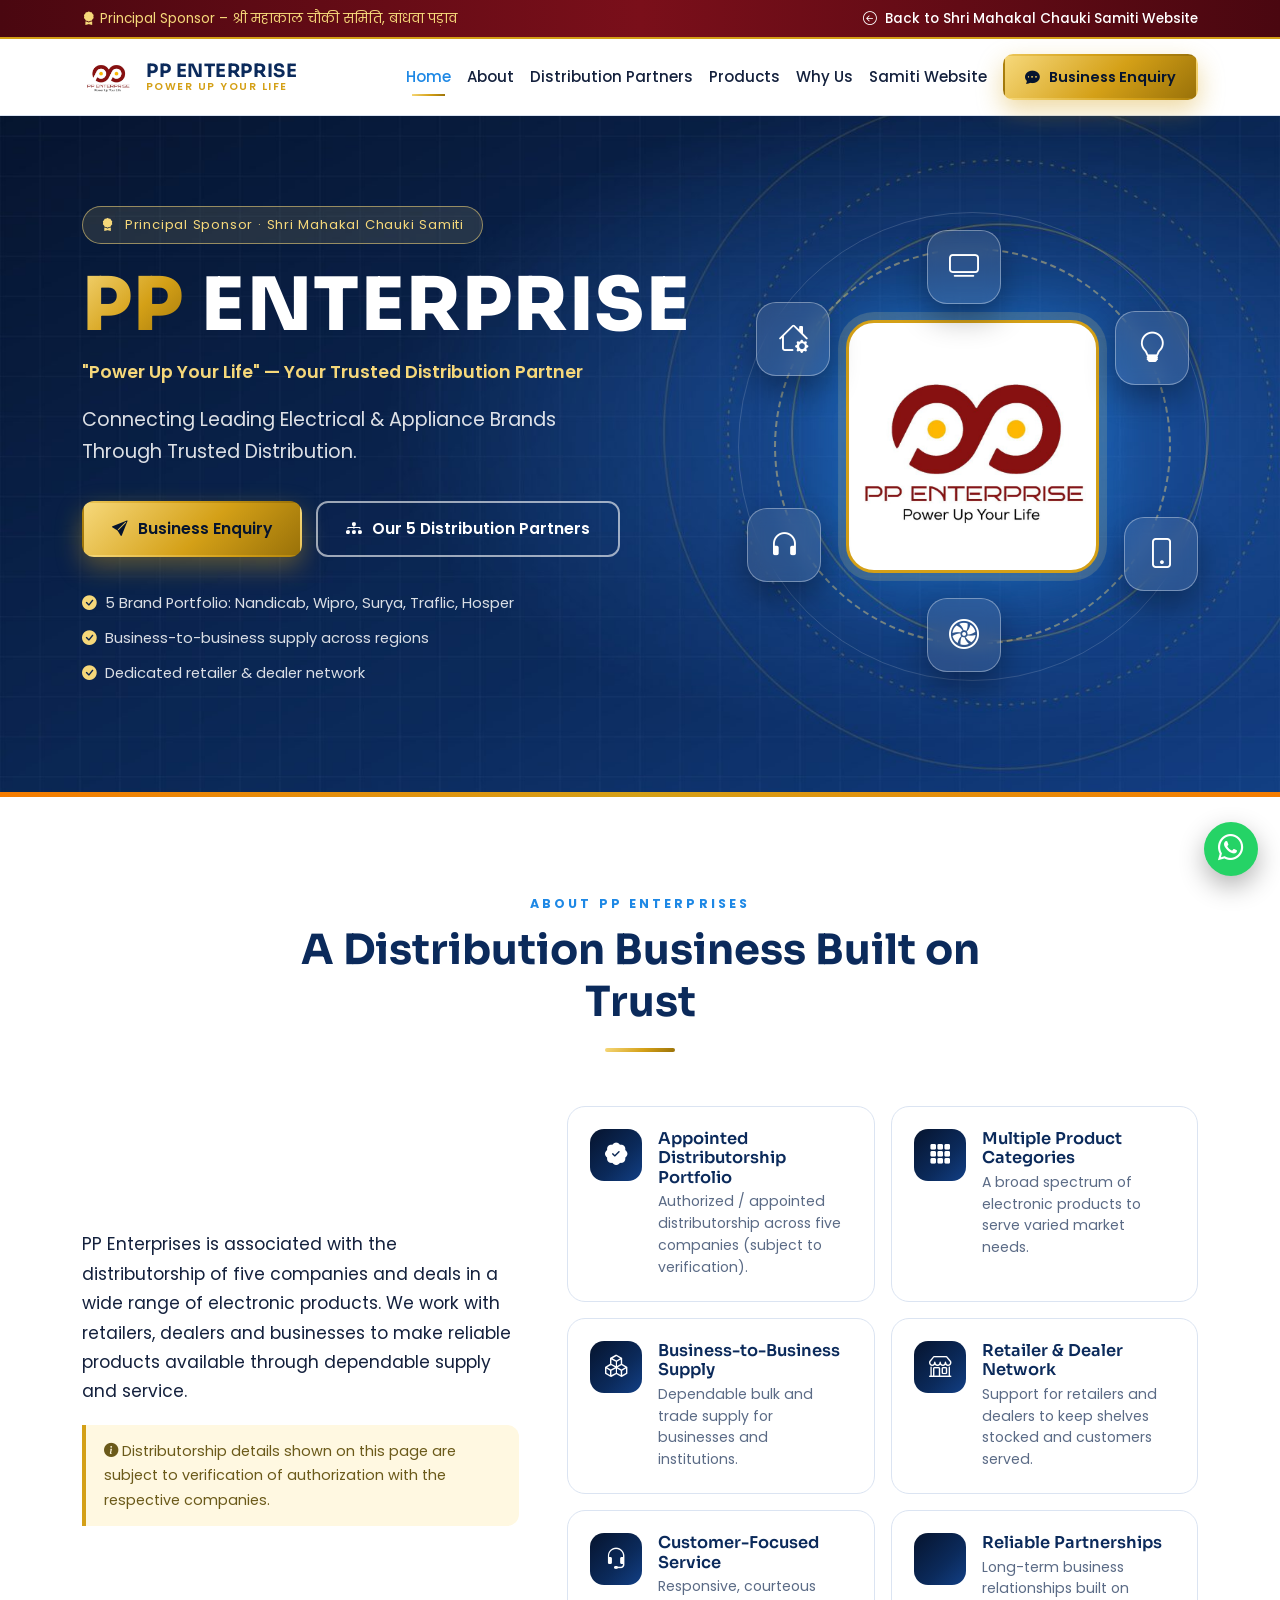
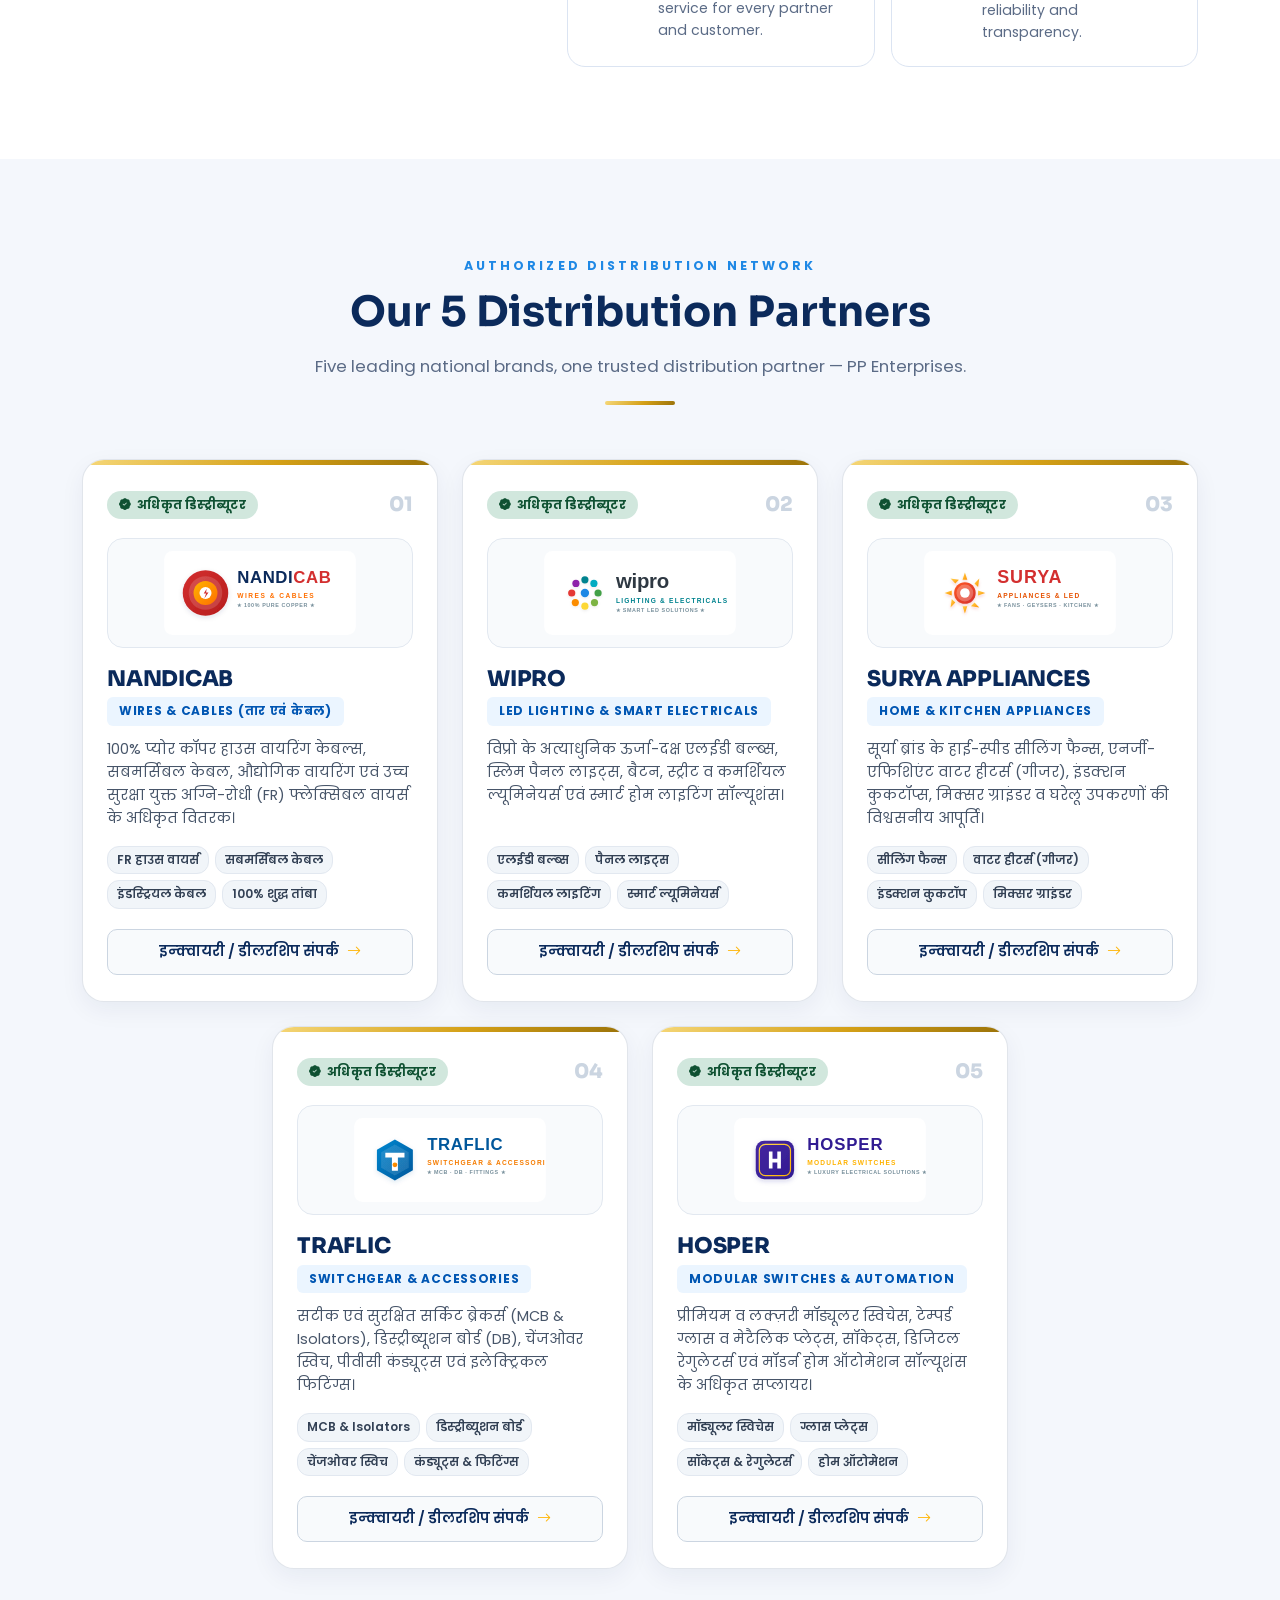
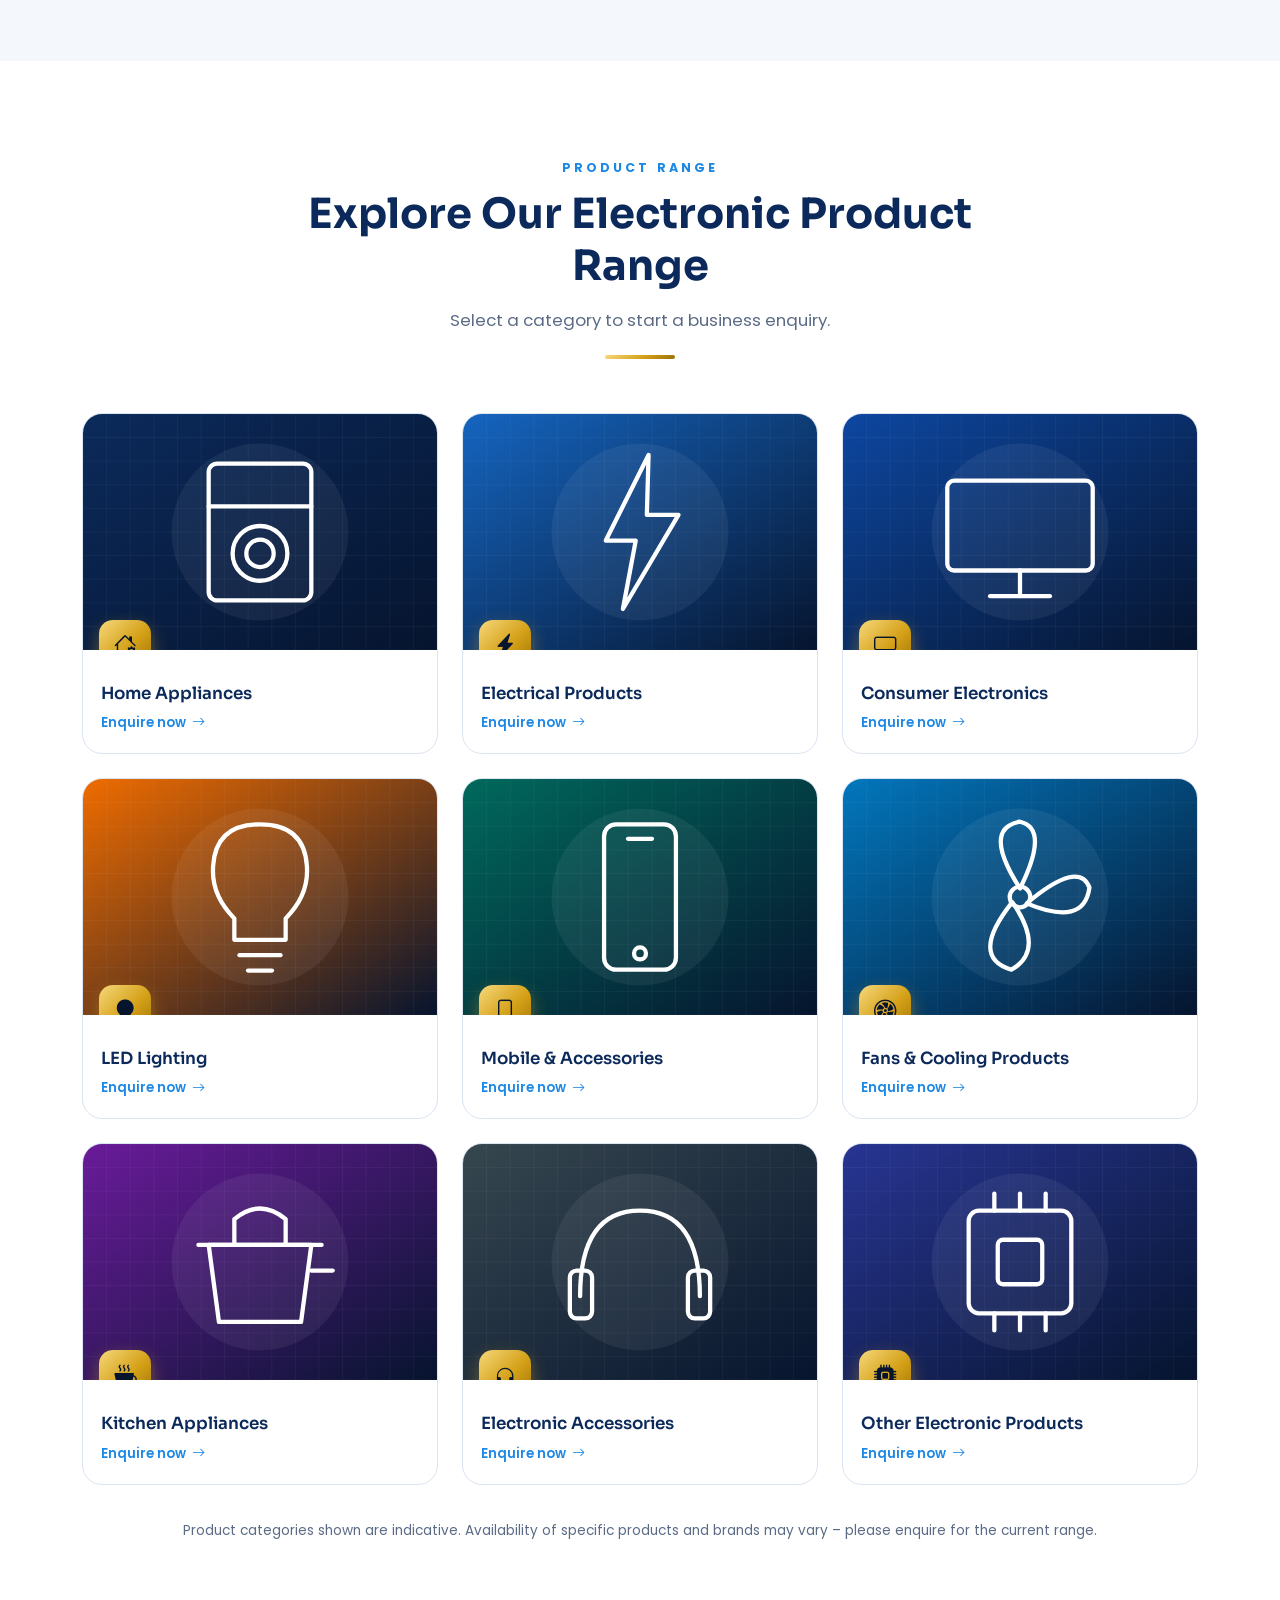
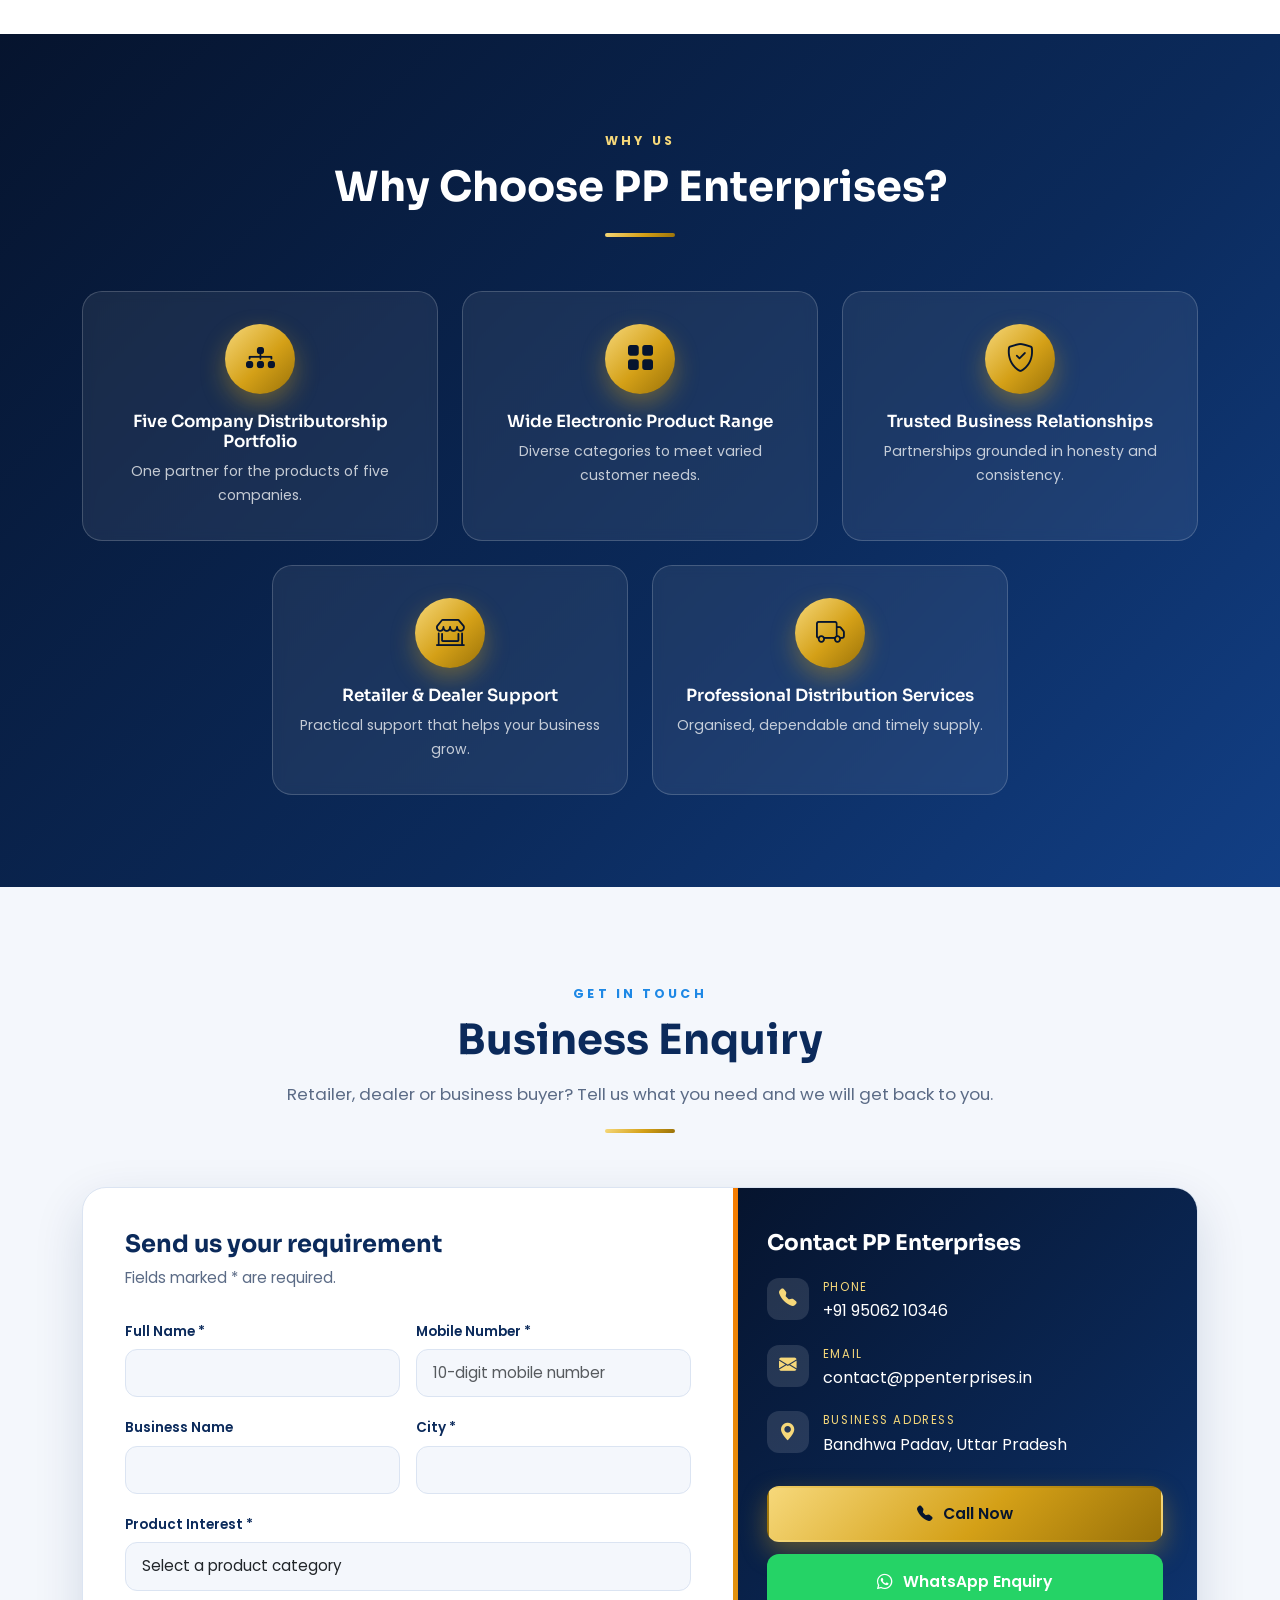
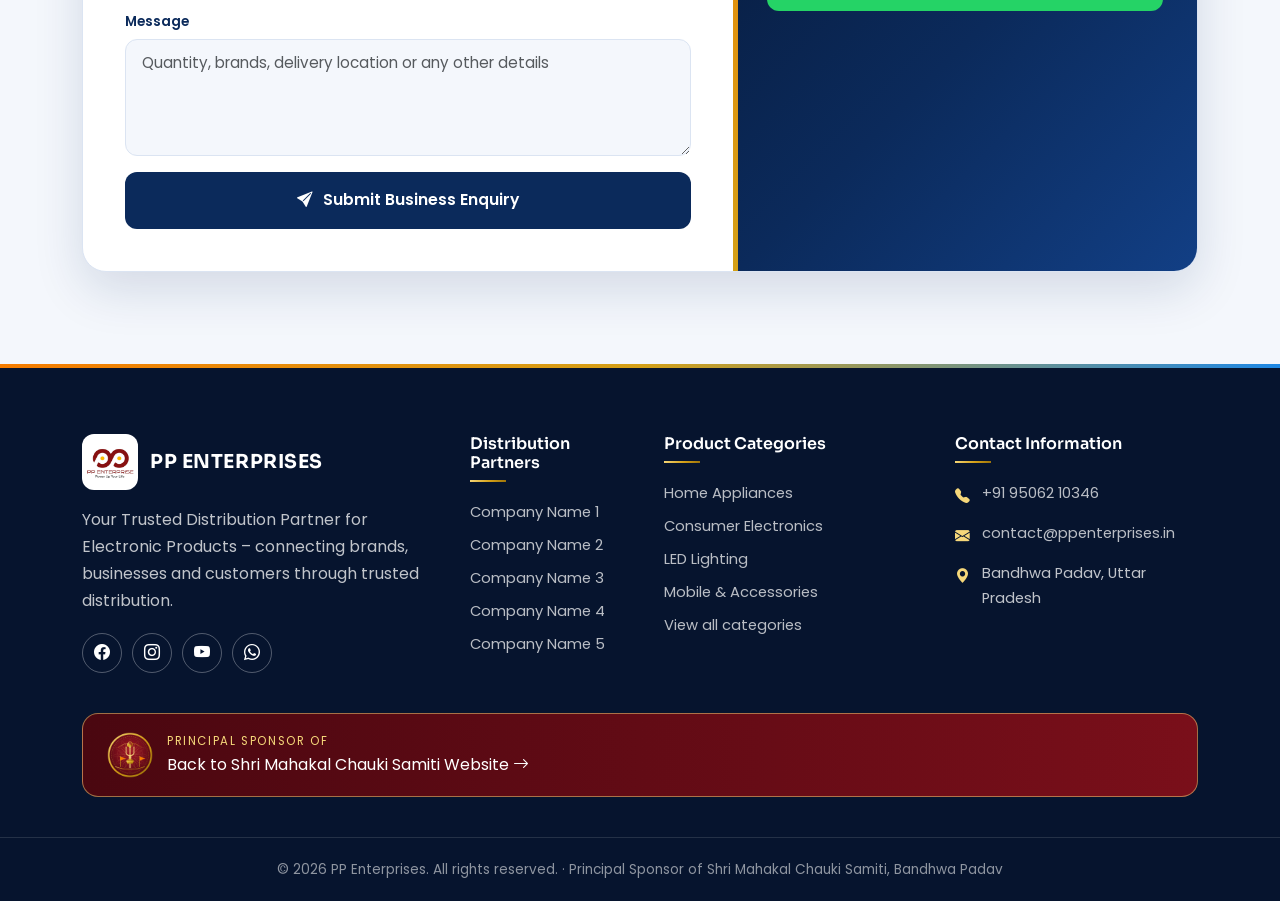
<file: pp-enterprises.html>
<!DOCTYPE html>
<html lang="en">
<head>
  <meta charset="utf-8">
  <meta name="viewport" content="width=device-width, initial-scale=1">
  <title>PP Enterprises | Trusted Distribution Partner for Electronic Products</title>
  <meta name="description" content="PP Enterprises – Connecting Brands, Businesses & Customers Through Trusted Distribution. Distribution of a wide range of electronic products. Principal Sponsor of Shri Mahakal Chauki Samiti, Bandhwa Padav.">
  <meta name="keywords" content="PP Enterprises, electronic products distributor, distribution partner, dealer, retailer supply, Bandhwa Padav">
  <meta name="theme-color" content="#0b2a5b">
  <!-- TODO: replace https://www.example.com with the real domain before publishing -->
  <link rel="canonical" href="https://www.example.com/pp-enterprises.html">

  <!-- Social sharing -->
  <meta property="og:type" content="website">
  <meta property="og:site_name" content="PP Enterprises">
  <meta property="og:title" content="PP Enterprises – Your Trusted Distribution Partner for Electronic Products">
  <meta property="og:description" content="Connecting Brands, Businesses & Customers Through Trusted Distribution.">
  <meta property="og:image" content="https://www.example.com/assets/images/pp-enterprises/logo.png">
  <meta property="og:url" content="https://www.example.com/pp-enterprises.html">
  <meta name="twitter:card" content="summary">
  <meta name="twitter:title" content="PP Enterprises – Trusted Distribution Partner">
  <meta name="twitter:description" content="Connecting Brands, Businesses & Customers Through Trusted Distribution.">
  <meta name="twitter:image" content="https://www.example.com/assets/images/pp-enterprises/logo.png">

  <link rel="icon" type="image/png" href="assets/images/pp-enterprises/logo.png">

  <link rel="preconnect" href="https://fonts.googleapis.com">
  <link rel="preconnect" href="https://fonts.gstatic.com" crossorigin>
  <link href="https://fonts.googleapis.com/css2?family=Poppins:wght@400;500;600;700&family=Sora:wght@600;700;800&display=swap" rel="stylesheet">
  <link href="https://cdn.jsdelivr.net/npm/bootstrap@5.3.3/dist/css/bootstrap.min.css" rel="stylesheet">
  <link href="https://cdn.jsdelivr.net/npm/bootstrap-icons@1.11.3/font/bootstrap-icons.min.css" rel="stylesheet">
  <link href="assets/css/pp-enterprises.css" rel="stylesheet">

  <script type="application/ld+json">
  {
    "@context": "https://schema.org",
    "@type": "Organization",
    "name": "PP Enterprises",
    "slogan": "Connecting Brands, Businesses & Customers Through Trusted Distribution.",
    "logo": "https://www.example.com/assets/images/pp-enterprises/logo.png"
  }
  </script>
</head>

<body class="pp-body">
  <a class="pp-skip-link" href="#ppMain">Skip to main content</a>

  <!-- Samiti back-strip -->
  <div class="pp-topbar">
    <div class="container d-flex flex-wrap justify-content-between align-items-center gap-2">
      <span><i class="bi bi-award-fill"></i> Principal Sponsor – श्री महाकाल चौकी समिति, बांधवा पड़ाव</span>
      <a class="pp-topbar-link" href="index.html"><i class="bi bi-arrow-left-circle"></i> Back to Shri Mahakal Chauki Samiti Website</a>
    </div>
  </div>

  <!-- =====================================================================
       HEADER
       ===================================================================== -->
  <header class="pp-header" id="ppHeader">
    <nav class="navbar navbar-expand-lg pp-nav" aria-label="PP Enterprises navigation">
      <div class="container">
        <a class="pp-brand" href="#ppHome" aria-label="PP Enterprises home">
          <img class="pp-brand-logo" src="assets/images/pp-enterprises/logo.png" alt="PP Enterprise logo" width="52" height="52">
          <span class="pp-brand-text"><span class="pp-brand-name">PP ENTERPRISE</span><span class="pp-brand-tag">Power Up Your Life</span></span>
        </a>
        <button class="pp-nav-toggler d-lg-none" type="button" data-bs-toggle="collapse" data-bs-target="#ppMenu" aria-controls="ppMenu" aria-expanded="false" aria-label="Toggle navigation"><i class="bi bi-list"></i></button>
        <div class="collapse navbar-collapse justify-content-end" id="ppMenu">
          <ul class="navbar-nav align-items-lg-center">
            <li class="nav-item"><a class="nav-link is-active" href="#ppHome">Home</a></li>
            <li class="nav-item"><a class="nav-link" href="#ppAbout">About</a></li>
            <li class="nav-item"><a class="nav-link" href="#ppPartners">Distribution Partners</a></li>
            <li class="nav-item"><a class="nav-link" href="#ppProducts">Products</a></li>
            <li class="nav-item"><a class="nav-link" href="#ppWhy">Why Us</a></li>
            <li class="nav-item"><a class="nav-link" href="index.html">Samiti Website</a></li>
            <li class="nav-item ms-lg-2"><a class="pp-btn pp-btn-gold pp-btn-small pp-nav-cta" href="#ppEnquiry"><i class="bi bi-chat-dots-fill"></i> Business Enquiry</a></li>
          </ul>
        </div>
      </div>
    </nav>
  </header>

  <main id="ppMain">

    <!-- =====================================================================
         HERO
         ===================================================================== -->
    <section class="pp-hero" id="ppHome" aria-labelledby="ppHeroTitle">
      <div class="container pp-hero-inner">
        <div class="row align-items-center gy-5">
          <div class="col-lg-7">
            <span class="pp-sponsor-chip"><i class="bi bi-award-fill"></i> Principal Sponsor · Shri Mahakal Chauki Samiti</span>
            <h1 class="pp-hero-title" id="ppHeroTitle"><span class="pp-hero-title-accent">PP</span> ENTERPRISE</h1>
            <p class="pp-hero-position">"Power Up Your Life" — Your Trusted Distribution Partner</p>
            <p class="pp-hero-text">Connecting Leading Electrical &amp; Appliance Brands Through Trusted Distribution.</p>
            <div class="pp-hero-actions">
              <a class="pp-btn pp-btn-gold" href="#ppEnquiry"><i class="bi bi-send-fill"></i> Business Enquiry</a>
              <a class="pp-btn pp-btn-outline-light" href="#ppPartners"><i class="bi bi-diagram-3-fill"></i> Our 5 Distribution Partners</a>
            </div>
            <ul class="pp-hero-points">
              <li class="pp-hero-point"><i class="bi bi-check-circle-fill pp-hero-point-icon"></i> 5 Brand Portfolio: Nandicab, Wipro, Surya, Traflic, Hosper</li>
              <li class="pp-hero-point"><i class="bi bi-check-circle-fill pp-hero-point-icon"></i> Business-to-business supply across regions</li>
              <li class="pp-hero-point"><i class="bi bi-check-circle-fill pp-hero-point-icon"></i> Dedicated retailer &amp; dealer network</li>
            </ul>
          </div>

          <div class="col-lg-5">
            <div class="pp-showcase" aria-hidden="true">
              <span class="pp-showcase-ring"></span>
              <span class="pp-showcase-ring pp-showcase-ring-2"></span>
              <div class="pp-showcase-core"><img class="pp-showcase-logo" src="assets/images/pp-enterprises/logo.png" alt="" width="400" height="400"></div>
              <span class="pp-orbit-card pp-orbit-1"><i class="bi bi-tv"></i></span>
              <span class="pp-orbit-card pp-orbit-2"><i class="bi bi-lightbulb"></i></span>
              <span class="pp-orbit-card pp-orbit-3"><i class="bi bi-phone"></i></span>
              <span class="pp-orbit-card pp-orbit-4"><i class="bi bi-fan"></i></span>
              <span class="pp-orbit-card pp-orbit-5"><i class="bi bi-headphones"></i></span>
              <span class="pp-orbit-card pp-orbit-6"><i class="bi bi-house-gear"></i></span>
            </div>
          </div>
        </div>
      </div>
    </section>

    <!-- =====================================================================
         BUSINESS INTRODUCTION
         ===================================================================== -->
    <section class="pp-section" id="ppAbout" aria-labelledby="ppAboutTitle">
      <div class="container">
        <div class="pp-head pp-reveal">
          <span class="pp-eyebrow">About PP Enterprises</span>
          <h2 class="pp-title" id="ppAboutTitle">A Distribution Business Built on Trust</h2>
          <div class="pp-bar"></div>
        </div>

        <div class="row g-5 align-items-center">
          <div class="col-lg-5 pp-reveal">
            <!-- EDIT: replace with PP Enterprises' official business introduction -->
            <p class="pp-about-text">PP Enterprises is associated with the distributorship of five companies and deals in a wide range of electronic products. We work with retailers, dealers and businesses to make reliable products available through dependable supply and service.</p>
            <p class="pp-note"><i class="bi bi-info-circle-fill"></i> Distributorship details shown on this page are subject to verification of authorization with the respective companies.</p>
          </div>
          <div class="col-lg-7">
            <div class="row g-3">
              <div class="col-sm-6 pp-reveal"><div class="pp-feature"><span class="pp-feature-icon"><i class="bi bi-patch-check-fill"></i></span><div><h3 class="pp-feature-title">Appointed Distributorship Portfolio</h3><p class="pp-feature-text">Authorized / appointed distributorship across five companies (subject to verification).</p></div></div></div>
              <div class="col-sm-6 pp-reveal pp-delay-1"><div class="pp-feature"><span class="pp-feature-icon"><i class="bi bi-grid-3x3-gap-fill"></i></span><div><h3 class="pp-feature-title">Multiple Product Categories</h3><p class="pp-feature-text">A broad spectrum of electronic products to serve varied market needs.</p></div></div></div>
              <div class="col-sm-6 pp-reveal pp-delay-2"><div class="pp-feature"><span class="pp-feature-icon"><i class="bi bi-boxes"></i></span><div><h3 class="pp-feature-title">Business-to-Business Supply</h3><p class="pp-feature-text">Dependable bulk and trade supply for businesses and institutions.</p></div></div></div>
              <div class="col-sm-6 pp-reveal pp-delay-3"><div class="pp-feature"><span class="pp-feature-icon"><i class="bi bi-shop"></i></span><div><h3 class="pp-feature-title">Retailer &amp; Dealer Network</h3><p class="pp-feature-text">Support for retailers and dealers to keep shelves stocked and customers served.</p></div></div></div>
              <div class="col-sm-6 pp-reveal"><div class="pp-feature"><span class="pp-feature-icon"><i class="bi bi-headset"></i></span><div><h3 class="pp-feature-title">Customer-Focused Service</h3><p class="pp-feature-text">Responsive, courteous service for every partner and customer.</p></div></div></div>
              <div class="col-sm-6 pp-reveal pp-delay-1"><div class="pp-feature"><span class="pp-feature-icon"><i class="bi bi-handshake"></i></span><div><h3 class="pp-feature-title">Reliable Partnerships</h3><p class="pp-feature-text">Long-term business relationships built on reliability and transparency.</p></div></div></div>
            </div>
          </div>
        </div>
      </div>
    </section>

    <!-- =====================================================================
         DISTRIBUTION PARTNERS (5 editable cards)
         ===================================================================== -->
    <section class="pp-section pp-section-alt" id="ppPartners" aria-labelledby="ppPartnersTitle">
      <div class="container">
        <div class="pp-head pp-reveal">
          <span class="pp-eyebrow">Authorized Distribution Network</span>
          <h2 class="pp-title" id="ppPartnersTitle">Our 5 Distribution Partners</h2>
          <p class="pp-lead">Five leading national brands, one trusted distribution partner — PP Enterprises.</p>
          <div class="pp-bar"></div>
        </div>

        <div class="row g-4 justify-content-center">
          <!-- Partner 1: Nandicab -->
          <div class="col-md-6 col-lg-4 pp-reveal">
            <article class="pp-partner-card">
              <div class="pp-partner-top-meta">
                <span class="partner-auth-pill"><i class="bi bi-patch-check-fill"></i> अधिकृत डिस्ट्रीब्यूटर</span>
                <span class="pp-partner-number">01</span>
              </div>
              <div class="pp-partner-logo-wrap">
                <img class="pp-partner-logo" src="assets/images/companies/company-1.svg" alt="Nandicab Wires and Cables logo" loading="lazy" width="320" height="140">
              </div>
              <h3 class="pp-partner-name">NANDICAB</h3>
              <span class="pp-partner-cat">Wires &amp; Cables (तार एवं केबल)</span>
              <p class="pp-partner-text">
                100% प्योर कॉपर हाउस वायरिंग केबल्स, सबमर्सिबल केबल, औद्योगिक वायरिंग एवं उच्च सुरक्षा युक्त अग्नि-रोधी (FR) फ्लेक्सिबल वायर्स के अधिकृत वितरक।
              </p>
              <div class="pp-partner-tags">
                <span class="pp-prod-tag">FR हाउस वायर्स</span>
                <span class="pp-prod-tag">सबमर्सिबल केबल</span>
                <span class="pp-prod-tag">इंडस्ट्रियल केबल</span>
                <span class="pp-prod-tag">100% शुद्ध तांबा</span>
              </div>
              <a class="partner-enquire-btn" href="#ppEnquiry" data-brand="Nandicab">
                <span>इन्क्वायरी / डीलरशिप संपर्क</span>
                <i class="bi bi-arrow-right"></i>
              </a>
            </article>
          </div>

          <!-- Partner 2: Wipro -->
          <div class="col-md-6 col-lg-4 pp-reveal pp-delay-1">
            <article class="pp-partner-card">
              <div class="pp-partner-top-meta">
                <span class="partner-auth-pill"><i class="bi bi-patch-check-fill"></i> अधिकृत डिस्ट्रीब्यूटर</span>
                <span class="pp-partner-number">02</span>
              </div>
              <div class="pp-partner-logo-wrap">
                <img class="pp-partner-logo" src="assets/images/companies/company-2.svg" alt="Wipro Lighting logo" loading="lazy" width="320" height="140">
              </div>
              <h3 class="pp-partner-name">WIPRO</h3>
              <span class="pp-partner-cat">LED Lighting &amp; Smart Electricals</span>
              <p class="pp-partner-text">
                विप्रो के अत्याधुनिक ऊर्जा-दक्ष एलईडी बल्ब्स, स्लिम पैनल लाइट्स, बैटन, स्ट्रीट व कमर्शियल ल्यूमिनेयर्स एवं स्मार्ट होम लाइटिंग सॉल्यूशंस।
              </p>
              <div class="pp-partner-tags">
                <span class="pp-prod-tag">एलईडी बल्ब्स</span>
                <span class="pp-prod-tag">पैनल लाइट्स</span>
                <span class="pp-prod-tag">कमर्शियल लाइटिंग</span>
                <span class="pp-prod-tag">स्मार्ट ल्यूमिनेयर्स</span>
              </div>
              <a class="partner-enquire-btn" href="#ppEnquiry" data-brand="Wipro">
                <span>इन्क्वायरी / डीलरशिप संपर्क</span>
                <i class="bi bi-arrow-right"></i>
              </a>
            </article>
          </div>

          <!-- Partner 3: Surya Appliances -->
          <div class="col-md-6 col-lg-4 pp-reveal pp-delay-2">
            <article class="pp-partner-card">
              <div class="pp-partner-top-meta">
                <span class="partner-auth-pill"><i class="bi bi-patch-check-fill"></i> अधिकृत डिस्ट्रीब्यूटर</span>
                <span class="pp-partner-number">03</span>
              </div>
              <div class="pp-partner-logo-wrap">
                <img class="pp-partner-logo" src="assets/images/companies/company-3.svg" alt="Surya Appliances logo" loading="lazy" width="320" height="140">
              </div>
              <h3 class="pp-partner-name">SURYA APPLIANCES</h3>
              <span class="pp-partner-cat">Home &amp; Kitchen Appliances</span>
              <p class="pp-partner-text">
                सूर्या ब्रांड के हाई-स्पीड सीलिंग फैन्स, एनर्जी-एफिशिएंट वाटर हीटर्स (गीजर), इंडक्शन कुकटॉप्स, मिक्सर ग्राइंडर व घरेलू उपकरणों की विश्वसनीय आपूर्ति।
              </p>
              <div class="pp-partner-tags">
                <span class="pp-prod-tag">सीलिंग फैन्स</span>
                <span class="pp-prod-tag">वाटर हीटर्स (गीजर)</span>
                <span class="pp-prod-tag">इंडक्शन कुकटॉप</span>
                <span class="pp-prod-tag">मिक्सर ग्राइंडर</span>
              </div>
              <a class="partner-enquire-btn" href="#ppEnquiry" data-brand="Surya Appliances">
                <span>इन्क्वायरी / डीलरशिप संपर्क</span>
                <i class="bi bi-arrow-right"></i>
              </a>
            </article>
          </div>

          <!-- Partner 4: Traflic -->
          <div class="col-md-6 col-lg-4 pp-reveal pp-delay-1">
            <article class="pp-partner-card">
              <div class="pp-partner-top-meta">
                <span class="partner-auth-pill"><i class="bi bi-patch-check-fill"></i> अधिकृत डिस्ट्रीब्यूटर</span>
                <span class="pp-partner-number">04</span>
              </div>
              <div class="pp-partner-logo-wrap">
                <img class="pp-partner-logo" src="assets/images/companies/company-4.svg" alt="Traflic Switchgears logo" loading="lazy" width="320" height="140">
              </div>
              <h3 class="pp-partner-name">TRAFLIC</h3>
              <span class="pp-partner-cat">Switchgear &amp; Accessories</span>
              <p class="pp-partner-text">
                सटीक एवं सुरक्षित सर्किट ब्रेकर्स (MCB &amp; Isolators), डिस्ट्रीब्यूशन बोर्ड (DB), चेंजओवर स्विच, पीवीसी कंड्यूट्स एवं इलेक्ट्रिकल फिटिंग्स।
              </p>
              <div class="pp-partner-tags">
                <span class="pp-prod-tag">MCB &amp; Isolators</span>
                <span class="pp-prod-tag">डिस्ट्रीब्यूशन बोर्ड</span>
                <span class="pp-prod-tag">चेंजओवर स्विच</span>
                <span class="pp-prod-tag">कंड्यूट्स &amp; फिटिंग्स</span>
              </div>
              <a class="partner-enquire-btn" href="#ppEnquiry" data-brand="Traflic">
                <span>इन्क्वायरी / डीलरशिप संपर्क</span>
                <i class="bi bi-arrow-right"></i>
              </a>
            </article>
          </div>

          <!-- Partner 5: Hosper -->
          <div class="col-md-6 col-lg-4 pp-reveal pp-delay-2">
            <article class="pp-partner-card">
              <div class="pp-partner-top-meta">
                <span class="partner-auth-pill"><i class="bi bi-patch-check-fill"></i> अधिकृत डिस्ट्रीब्यूटर</span>
                <span class="pp-partner-number">05</span>
              </div>
              <div class="pp-partner-logo-wrap">
                <img class="pp-partner-logo" src="assets/images/companies/company-5.svg" alt="Hosper Modular Switches logo" loading="lazy" width="320" height="140">
              </div>
              <h3 class="pp-partner-name">HOSPER</h3>
              <span class="pp-partner-cat">Modular Switches &amp; Automation</span>
              <p class="pp-partner-text">
                प्रीमियम व लक्ज़री मॉड्यूलर स्विचेस, टेम्पर्ड ग्लास व मेटैलिक प्लेट्स, सॉकेट्स, डिजिटल रेगुलेटर्स एवं मॉडर्न होम ऑटोमेशन सॉल्यूशंस के अधिकृत सप्लायर।
              </p>
              <div class="pp-partner-tags">
                <span class="pp-prod-tag">मॉड्यूलर स्विचेस</span>
                <span class="pp-prod-tag">ग्लास प्लेट्स</span>
                <span class="pp-prod-tag">सॉकेट्स &amp; रेगुलेटर्स</span>
                <span class="pp-prod-tag">होम ऑटोमेशन</span>
              </div>
              <a class="partner-enquire-btn" href="#ppEnquiry" data-brand="Hosper">
                <span>इन्क्वायरी / डीलरशिप संपर्क</span>
                <i class="bi bi-arrow-right"></i>
              </a>
            </article>
          </div>
        </div>
      </div>
    </section>

    <!-- =====================================================================
         PRODUCT CATEGORIES (configurable)
         ===================================================================== -->
    <section class="pp-section" id="ppProducts" aria-labelledby="ppProductsTitle">
      <div class="container">
        <div class="pp-head pp-reveal">
          <span class="pp-eyebrow">Product Range</span>
          <h2 class="pp-title" id="ppProductsTitle">Explore Our Electronic Product Range</h2>
          <p class="pp-lead">Select a category to start a business enquiry.</p>
          <div class="pp-bar"></div>
        </div>

        <!-- EDIT: keep only the categories PP Enterprises actually deals in. Remove a card (or add class "is-hidden-cat")
             to hide it. The enquiry form's "Product Interest" list is generated from these cards automatically. -->
        <div class="row g-4" id="ppCategoryGrid">
          <div class="col-sm-6 col-lg-4 pp-reveal"><button class="pp-cat-card" type="button" data-category="Home Appliances"><div class="pp-cat-media"><img class="pp-cat-img" src="assets/images/products/home-appliances.svg" alt="Home appliances" loading="lazy" width="600" height="400"><span class="pp-cat-badge"><i class="bi bi-house-gear"></i></span></div><div class="pp-cat-body"><h3 class="pp-cat-title">Home Appliances</h3><span class="pp-cat-link">Enquire now <i class="bi bi-arrow-right"></i></span></div></button></div>
          <div class="col-sm-6 col-lg-4 pp-reveal pp-delay-1"><button class="pp-cat-card" type="button" data-category="Electrical Products"><div class="pp-cat-media"><img class="pp-cat-img" src="assets/images/products/electrical.svg" alt="Electrical products" loading="lazy" width="600" height="400"><span class="pp-cat-badge"><i class="bi bi-lightning-charge-fill"></i></span></div><div class="pp-cat-body"><h3 class="pp-cat-title">Electrical Products</h3><span class="pp-cat-link">Enquire now <i class="bi bi-arrow-right"></i></span></div></button></div>
          <div class="col-sm-6 col-lg-4 pp-reveal pp-delay-2"><button class="pp-cat-card" type="button" data-category="Consumer Electronics"><div class="pp-cat-media"><img class="pp-cat-img" src="assets/images/products/consumer-electronics.svg" alt="Consumer electronics" loading="lazy" width="600" height="400"><span class="pp-cat-badge"><i class="bi bi-tv"></i></span></div><div class="pp-cat-body"><h3 class="pp-cat-title">Consumer Electronics</h3><span class="pp-cat-link">Enquire now <i class="bi bi-arrow-right"></i></span></div></button></div>
          <div class="col-sm-6 col-lg-4 pp-reveal"><button class="pp-cat-card" type="button" data-category="LED Lighting"><div class="pp-cat-media"><img class="pp-cat-img" src="assets/images/products/led-lighting.svg" alt="LED lighting" loading="lazy" width="600" height="400"><span class="pp-cat-badge"><i class="bi bi-lightbulb-fill"></i></span></div><div class="pp-cat-body"><h3 class="pp-cat-title">LED Lighting</h3><span class="pp-cat-link">Enquire now <i class="bi bi-arrow-right"></i></span></div></button></div>
          <div class="col-sm-6 col-lg-4 pp-reveal pp-delay-1"><button class="pp-cat-card" type="button" data-category="Mobile &amp; Accessories"><div class="pp-cat-media"><img class="pp-cat-img" src="assets/images/products/mobile-accessories.svg" alt="Mobile and accessories" loading="lazy" width="600" height="400"><span class="pp-cat-badge"><i class="bi bi-phone"></i></span></div><div class="pp-cat-body"><h3 class="pp-cat-title">Mobile &amp; Accessories</h3><span class="pp-cat-link">Enquire now <i class="bi bi-arrow-right"></i></span></div></button></div>
          <div class="col-sm-6 col-lg-4 pp-reveal pp-delay-2"><button class="pp-cat-card" type="button" data-category="Fans &amp; Cooling Products"><div class="pp-cat-media"><img class="pp-cat-img" src="assets/images/products/fans-cooling.svg" alt="Fans and cooling products" loading="lazy" width="600" height="400"><span class="pp-cat-badge"><i class="bi bi-fan"></i></span></div><div class="pp-cat-body"><h3 class="pp-cat-title">Fans &amp; Cooling Products</h3><span class="pp-cat-link">Enquire now <i class="bi bi-arrow-right"></i></span></div></button></div>
          <div class="col-sm-6 col-lg-4 pp-reveal"><button class="pp-cat-card" type="button" data-category="Kitchen Appliances"><div class="pp-cat-media"><img class="pp-cat-img" src="assets/images/products/kitchen-appliances.svg" alt="Kitchen appliances" loading="lazy" width="600" height="400"><span class="pp-cat-badge"><i class="bi bi-cup-hot-fill"></i></span></div><div class="pp-cat-body"><h3 class="pp-cat-title">Kitchen Appliances</h3><span class="pp-cat-link">Enquire now <i class="bi bi-arrow-right"></i></span></div></button></div>
          <div class="col-sm-6 col-lg-4 pp-reveal pp-delay-1"><button class="pp-cat-card" type="button" data-category="Electronic Accessories"><div class="pp-cat-media"><img class="pp-cat-img" src="assets/images/products/accessories.svg" alt="Electronic accessories" loading="lazy" width="600" height="400"><span class="pp-cat-badge"><i class="bi bi-headphones"></i></span></div><div class="pp-cat-body"><h3 class="pp-cat-title">Electronic Accessories</h3><span class="pp-cat-link">Enquire now <i class="bi bi-arrow-right"></i></span></div></button></div>
          <div class="col-sm-6 col-lg-4 pp-reveal pp-delay-2"><button class="pp-cat-card" type="button" data-category="Other Electronic Products"><div class="pp-cat-media"><img class="pp-cat-img" src="assets/images/products/other-electronics.svg" alt="Other electronic products" loading="lazy" width="600" height="400"><span class="pp-cat-badge"><i class="bi bi-cpu-fill"></i></span></div><div class="pp-cat-body"><h3 class="pp-cat-title">Other Electronic Products</h3><span class="pp-cat-link">Enquire now <i class="bi bi-arrow-right"></i></span></div></button></div>
        </div>
        <p class="pp-disclaimer">Product categories shown are indicative. Availability of specific products and brands may vary – please enquire for the current range.</p>
      </div>
    </section>

    <!-- =====================================================================
         WHY CHOOSE
         ===================================================================== -->
    <section class="pp-section pp-section-dark" id="ppWhy" aria-labelledby="ppWhyTitle">
      <div class="container">
        <div class="pp-head pp-reveal">
          <span class="pp-eyebrow">Why Us</span>
          <h2 class="pp-title" id="ppWhyTitle">Why Choose PP Enterprises?</h2>
          <div class="pp-bar"></div>
        </div>
        <div class="row g-4 justify-content-center">
          <div class="col-sm-6 col-lg-4 pp-col-fifth pp-reveal"><div class="pp-why-card"><div class="pp-why-icon"><i class="bi bi-diagram-3-fill"></i></div><h3 class="pp-why-title">Five Company Distributorship Portfolio</h3><p class="pp-why-text">One partner for the products of five companies.</p></div></div>
          <div class="col-sm-6 col-lg-4 pp-col-fifth pp-reveal pp-delay-1"><div class="pp-why-card"><div class="pp-why-icon"><i class="bi bi-grid-fill"></i></div><h3 class="pp-why-title">Wide Electronic Product Range</h3><p class="pp-why-text">Diverse categories to meet varied customer needs.</p></div></div>
          <div class="col-sm-6 col-lg-4 pp-col-fifth pp-reveal pp-delay-2"><div class="pp-why-card"><div class="pp-why-icon"><i class="bi bi-shield-check"></i></div><h3 class="pp-why-title">Trusted Business Relationships</h3><p class="pp-why-text">Partnerships grounded in honesty and consistency.</p></div></div>
          <div class="col-sm-6 col-lg-4 pp-col-fifth pp-reveal pp-delay-3"><div class="pp-why-card"><div class="pp-why-icon"><i class="bi bi-shop-window"></i></div><h3 class="pp-why-title">Retailer &amp; Dealer Support</h3><p class="pp-why-text">Practical support that helps your business grow.</p></div></div>
          <div class="col-sm-6 col-lg-4 pp-col-fifth pp-reveal pp-delay-4"><div class="pp-why-card"><div class="pp-why-icon"><i class="bi bi-truck"></i></div><h3 class="pp-why-title">Professional Distribution Services</h3><p class="pp-why-text">Organised, dependable and timely supply.</p></div></div>
        </div>
      </div>
    </section>

    <!-- =====================================================================
         BUSINESS ENQUIRY
         ===================================================================== -->
    <section class="pp-section pp-section-alt" id="ppEnquiry" aria-labelledby="ppEnquiryTitle">
      <div class="container">
        <div class="pp-head pp-reveal">
          <span class="pp-eyebrow">Get in Touch</span>
          <h2 class="pp-title" id="ppEnquiryTitle">Business Enquiry</h2>
          <p class="pp-lead">Retailer, dealer or business buyer? Tell us what you need and we will get back to you.</p>
          <div class="pp-bar"></div>
        </div>

        <div class="pp-enquiry-wrap pp-reveal">
          <div class="row g-0">
            <div class="col-lg-7 pp-enquiry-form-col">
              <h3 class="pp-form-title">Send us your requirement</h3>
              <p class="pp-form-sub">Fields marked * are required.</p>
              <form id="ppEnquiryForm" novalidate>
                <div class="row g-3">
                  <div class="col-md-6">
                    <label class="pp-label" for="eName">Full Name *</label>
                    <input class="form-control pp-input" id="eName" name="fullName" type="text" required autocomplete="name">
                    <div class="invalid-feedback">Please enter your name.</div>
                  </div>
                  <div class="col-md-6">
                    <label class="pp-label" for="ePhone">Mobile Number *</label>
                    <input class="form-control pp-input" id="ePhone" name="mobile" type="tel" inputmode="numeric" required autocomplete="tel" placeholder="10-digit mobile number">
                    <div class="invalid-feedback">Please enter a valid 10-digit mobile number.</div>
                  </div>
                  <div class="col-md-6">
                    <label class="pp-label" for="eBusiness">Business Name</label>
                    <input class="form-control pp-input" id="eBusiness" name="business" type="text" autocomplete="organization">
                  </div>
                  <div class="col-md-6">
                    <label class="pp-label" for="eCity">City *</label>
                    <input class="form-control pp-input" id="eCity" name="city" type="text" required autocomplete="address-level2">
                    <div class="invalid-feedback">Please enter your city.</div>
                  </div>
                  <div class="col-12">
                    <label class="pp-label" for="eProduct">Product Interest *</label>
                    <select class="form-select pp-input" id="eProduct" name="product" required>
                      <option value="">Select a product category</option>
                    </select>
                    <div class="invalid-feedback">Please choose a product category.</div>
                  </div>
                  <div class="col-12">
                    <label class="pp-label" for="eMessage">Message</label>
                    <textarea class="form-control pp-input" id="eMessage" name="message" rows="4" placeholder="Quantity, brands, delivery location or any other details"></textarea>
                  </div>
                  <div class="col-12">
                    <button class="pp-btn pp-btn-navy pp-btn-block" type="submit" id="ppSubmitBtn"><i class="bi bi-send-fill"></i> Submit Business Enquiry</button>
                  </div>
                </div>
                <div class="pp-form-alert" id="ppFormAlert" role="status" aria-live="polite"></div>
              </form>
            </div>

            <div class="col-lg-5">
              <aside class="pp-enquiry-side">
                <h3 class="pp-side-title">Contact PP Enterprises</h3>
                <!-- EDIT: contact details are set in assets/js/pp-enterprises.js (PP_CONFIG) -->
                <div class="pp-side-item"><span class="pp-side-icon"><i class="bi bi-telephone-fill"></i></span><div><span class="pp-side-label">Phone</span><a class="pp-side-value" href="tel:+919506210346" data-pp-href="phone"><span data-pp="phoneDisplay">+91 95062 10346</span></a></div></div>
                <div class="pp-side-item"><span class="pp-side-icon"><i class="bi bi-envelope-fill"></i></span><div><span class="pp-side-label">Email</span><a class="pp-side-value" href="mailto:contact@ppenterprises.in" data-pp-href="email"><span data-pp="email">contact@ppenterprises.in</span></a></div></div>
                <div class="pp-side-item"><span class="pp-side-icon"><i class="bi bi-geo-alt-fill"></i></span><div><span class="pp-side-label">Business Address</span><span class="pp-side-value" data-pp="address">Bandhwa Padav, Uttar Pradesh</span></div></div>
                <div class="pp-side-actions">
                  <a class="pp-btn pp-btn-gold" href="tel:+919506210346" data-pp-href="phone"><i class="bi bi-telephone-fill"></i> Call Now</a>
                  <a class="pp-btn pp-btn-whatsapp" href="https://wa.me/919506210346" data-pp-href="whatsapp" target="_blank" rel="noopener"><i class="bi bi-whatsapp"></i> WhatsApp Enquiry</a>
                </div>
              </aside>
            </div>
          </div>
        </div>
      </div>
    </section>
  </main>

  <!-- =====================================================================
       FOOTER
       ===================================================================== -->
  <footer class="pp-footer">
    <div class="container">
      <div class="row g-5">
        <div class="col-lg-4">
          <a class="pp-footer-brand" href="#ppHome"><img class="pp-footer-logo" src="assets/images/pp-enterprises/logo.png" alt="PP Enterprises logo" loading="lazy" width="56" height="56"><span class="pp-footer-brand-name">PP ENTERPRISES</span></a>
          <p>Your Trusted Distribution Partner for Electronic Products – connecting brands, businesses and customers through trusted distribution.</p>
          <div class="pp-social">
            <a class="pp-social-btn" href="#" data-pp-href="facebook" aria-label="Facebook" target="_blank" rel="noopener"><i class="bi bi-facebook"></i></a>
            <a class="pp-social-btn" href="#" data-pp-href="instagram" aria-label="Instagram" target="_blank" rel="noopener"><i class="bi bi-instagram"></i></a>
            <a class="pp-social-btn" href="#" data-pp-href="youtube" aria-label="YouTube" target="_blank" rel="noopener"><i class="bi bi-youtube"></i></a>
            <a class="pp-social-btn" href="#" data-pp-href="whatsapp" aria-label="WhatsApp" target="_blank" rel="noopener"><i class="bi bi-whatsapp"></i></a>
          </div>
        </div>

        <div class="col-6 col-lg-2">
          <h4 class="pp-footer-title">Distribution Partners</h4>
          <ul class="pp-footer-list">
            <li class="pp-footer-item"><a class="pp-footer-link" href="#ppPartners">Company Name 1</a></li>
            <li class="pp-footer-item"><a class="pp-footer-link" href="#ppPartners">Company Name 2</a></li>
            <li class="pp-footer-item"><a class="pp-footer-link" href="#ppPartners">Company Name 3</a></li>
            <li class="pp-footer-item"><a class="pp-footer-link" href="#ppPartners">Company Name 4</a></li>
            <li class="pp-footer-item"><a class="pp-footer-link" href="#ppPartners">Company Name 5</a></li>
          </ul>
        </div>

        <div class="col-6 col-lg-3">
          <h4 class="pp-footer-title">Product Categories</h4>
          <ul class="pp-footer-list">
            <li class="pp-footer-item"><a class="pp-footer-link" href="#ppProducts">Home Appliances</a></li>
            <li class="pp-footer-item"><a class="pp-footer-link" href="#ppProducts">Consumer Electronics</a></li>
            <li class="pp-footer-item"><a class="pp-footer-link" href="#ppProducts">LED Lighting</a></li>
            <li class="pp-footer-item"><a class="pp-footer-link" href="#ppProducts">Mobile &amp; Accessories</a></li>
            <li class="pp-footer-item"><a class="pp-footer-link" href="#ppProducts">View all categories</a></li>
          </ul>
        </div>

        <div class="col-lg-3">
          <h4 class="pp-footer-title">Contact Information</h4>
          <div class="pp-footer-contact"><i class="bi bi-telephone-fill pp-footer-contact-icon"></i><a class="pp-footer-link" href="tel:+919506210346" data-pp-href="phone"><span data-pp="phoneDisplay">+91 95062 10346</span></a></div>
          <div class="pp-footer-contact"><i class="bi bi-envelope-fill pp-footer-contact-icon"></i><a class="pp-footer-link" href="mailto:contact@ppenterprises.in" data-pp-href="email"><span data-pp="email">contact@ppenterprises.in</span></a></div>
          <div class="pp-footer-contact"><i class="bi bi-geo-alt-fill pp-footer-contact-icon"></i><span data-pp="address">Bandhwa Padav, Uttar Pradesh</span></div>
        </div>
      </div>

      <a class="pp-back-card" href="index.html">
        <img class="pp-back-logo" src="assets/images/logo.png" alt="" loading="lazy" width="46" height="46">
        <span><span class="pp-back-small">Principal Sponsor of</span>Back to Shri Mahakal Chauki Samiti Website <i class="bi bi-arrow-right"></i></span>
      </a>
    </div>

    <div class="pp-footer-bottom">
      <div class="container">© <span id="ppYear">2026</span> PP Enterprises. All rights reserved. · Principal Sponsor of Shri Mahakal Chauki Samiti, Bandhwa Padav</div>
    </div>
  </footer>

  <!-- Floating buttons -->
  <a class="pp-float pp-float-whatsapp" href="https://wa.me/919506210346" data-pp-href="whatsapp" target="_blank" rel="noopener" aria-label="WhatsApp enquiry"><i class="bi bi-whatsapp"></i></a>
  <button class="pp-float pp-float-top" id="ppBackTop" type="button" aria-label="Back to top"><i class="bi bi-arrow-up"></i></button>

  <script src="https://cdn.jsdelivr.net/npm/bootstrap@5.3.3/dist/js/bootstrap.bundle.min.js"></script>
  <script src="assets/js/pp-enterprises.js"></script>
</body>
</html>
</file>
<file: assets/css/pp-enterprises.css>
/* ==========================================================================
   PP Enterprises - Business landing page styles
   Convention: class selectors only (no direct HTML tag selectors).
   Palette: corporate navy + gold, with a subtle saffron nod to the Samiti.
   ========================================================================== */

:root {
  --pp-navy: #0b2a5b;
  --pp-navy-deep: #06142e;
  --pp-blue: #1e88e5;
  --pp-blue-soft: #e8f1fc;
  --pp-gold: #d4a017;
  --pp-gold-light: #f6d87a;
  --pp-saffron: #f57c00;
  --pp-bg: #f4f7fc;
  --pp-ink: #14213d;
  --pp-muted: #5b6b86;
  --pp-line: #dbe4f2;
  --pp-gold-grad: linear-gradient(135deg, #f6d87a 0%, #d4a017 55%, #9a7209 100%);
  --pp-navy-grad: linear-gradient(135deg, #06142e 0%, #0b2a5b 60%, #123f85 100%);
  --pp-font-head: "Sora", "Poppins", sans-serif;
  --pp-font-body: "Poppins", sans-serif;
  --pp-header-h: 76px;
  --pp-shadow: 0 12px 34px rgba(11, 42, 91, 0.12);
  scroll-behavior: smooth;
  scroll-padding-top: calc(var(--pp-header-h) + 10px);
}

.pp-body {
  font-family: var(--pp-font-body);
  color: var(--pp-ink);
  background: #fff;
  line-height: 1.7;
  overflow-x: hidden;
}

.pp-skip-link { position: absolute; left: -999px; top: 8px; z-index: 3000; background: var(--pp-navy); color: #fff; padding: 8px 16px; border-radius: 8px; }
.pp-skip-link:focus { left: 8px; color: #fff; }

/* ---------- Samiti top strip ---------- */
.pp-topbar {
  background: linear-gradient(90deg, #4a0710, #7a0f1a 50%, #4a0710);
  color: #f6d87a;
  font-size: 0.85rem;
  padding: 7px 0;
  border-bottom: 2px solid var(--pp-gold);
}
.pp-topbar-link { color: #fff; text-decoration: none; font-weight: 500; display: inline-flex; align-items: center; gap: 8px; }
.pp-topbar-link:hover { color: var(--pp-gold-light); }

/* ---------- Header ---------- */
.pp-header {
  position: sticky;
  top: 0;
  z-index: 1030;
  background: rgba(255, 255, 255, 0.96);
  backdrop-filter: blur(10px);
  border-bottom: 1px solid var(--pp-line);
  transition: box-shadow 0.3s ease;
}
.pp-header.is-scrolled { box-shadow: 0 8px 26px rgba(6, 20, 46, 0.14); }
.pp-nav { min-height: var(--pp-header-h); }
.pp-brand { display: flex; align-items: center; gap: 12px; text-decoration: none; }
.pp-brand-logo { width: 52px; height: 52px; border-radius: 12px; object-fit: contain; background: #FFFFFF; padding: 3px; border: 1px solid rgba(255, 255, 255, 0.2); }
.pp-brand-text { display: flex; flex-direction: column; line-height: 1.1; }
.pp-brand-name { font-family: var(--pp-font-head); font-weight: 700; font-size: 1.15rem; color: var(--pp-navy); letter-spacing: 0.03em; }
.pp-brand-tag { font-size: 0.66rem; letter-spacing: 0.14em; text-transform: uppercase; color: var(--pp-gold); font-weight: 600; }

.pp-nav .nav-link { color: var(--pp-ink); font-weight: 500; font-size: 0.94rem; padding: 8px 14px; position: relative; transition: color 0.3s ease; }
.pp-nav .nav-link::after { content: ""; position: absolute; left: 14px; right: 14px; bottom: 2px; height: 2px; background: var(--pp-gold-grad); transform: scaleX(0); transition: transform 0.3s ease; }
.pp-nav .nav-link:hover,
.pp-nav .nav-link.is-active { color: var(--pp-blue); }
.pp-nav .nav-link:hover::after,
.pp-nav .nav-link.is-active::after { transform: scaleX(1); }
.pp-nav-toggler { border: 1px solid var(--pp-line); border-radius: 10px; padding: 6px 10px; background: #fff; color: var(--pp-navy); font-size: 1.5rem; line-height: 1; }

@media (max-width: 991.98px) {
  .pp-nav .navbar-collapse { background: #fff; margin-top: 10px; padding: 12px; border: 1px solid var(--pp-line); border-radius: 14px; box-shadow: var(--pp-shadow); }
  .pp-nav .nav-link::after { display: none; }
  .pp-nav-cta { width: 100%; margin-top: 8px; }
}

/* ---------- Buttons ---------- */
.pp-btn {
  display: inline-flex;
  align-items: center;
  justify-content: center;
  gap: 10px;
  padding: 13px 28px;
  border-radius: 12px;
  font-weight: 600;
  font-size: 0.97rem;
  text-decoration: none;
  border: 2px solid transparent;
  cursor: pointer;
  transition: transform 0.3s ease, box-shadow 0.3s ease, background 0.3s ease, color 0.3s ease;
}
.pp-btn:hover { transform: translateY(-3px); }
.pp-btn-gold { background: var(--pp-gold-grad); color: var(--pp-navy-deep); box-shadow: 0 10px 26px rgba(212, 160, 23, 0.4); }
.pp-btn-gold:hover { color: var(--pp-navy-deep); box-shadow: 0 16px 34px rgba(212, 160, 23, 0.55); }
.pp-btn-outline-light { color: #fff; border-color: rgba(255, 255, 255, 0.6); background: transparent; }
.pp-btn-outline-light:hover { background: #fff; color: var(--pp-navy); }
.pp-btn-navy { background: var(--pp-navy); color: #fff; }
.pp-btn-navy:hover { background: var(--pp-blue); color: #fff; box-shadow: var(--pp-shadow); }
.pp-btn-whatsapp { background: #25d366; color: #fff; }
.pp-btn-whatsapp:hover { background: #1ebe5b; color: #fff; box-shadow: 0 12px 28px rgba(37, 211, 102, 0.4); }
.pp-btn-small { padding: 9px 20px; font-size: 0.9rem; border-radius: 10px; }
.pp-btn-block { width: 100%; }

/* ---------- Hero ---------- */
.pp-hero {
  position: relative;
  color: #fff;
  background: var(--pp-navy-deep) url("../images/pp-enterprises/hero-bg.jpg") center / cover no-repeat;
  padding: 90px 0 110px;
  overflow: hidden;
}
.pp-hero::after {
  content: "";
  position: absolute;
  left: 0;
  right: 0;
  bottom: 0;
  height: 5px;
  background: linear-gradient(90deg, var(--pp-saffron), var(--pp-gold), var(--pp-saffron));
}
.pp-hero-inner { position: relative; z-index: 2; }
.pp-sponsor-chip {
  display: inline-flex;
  align-items: center;
  gap: 10px;
  padding: 7px 18px;
  border-radius: 40px;
  background: rgba(246, 216, 122, 0.12);
  border: 1px solid rgba(246, 216, 122, 0.55);
  color: var(--pp-gold-light);
  font-size: 0.82rem;
  letter-spacing: 0.06em;
  margin-bottom: 22px;
}
.pp-hero-title { font-family: var(--pp-font-head); font-weight: 800; font-size: clamp(2.6rem, 6vw, 4.6rem); line-height: 1.08; letter-spacing: 0.02em; margin: 0 0 12px; }
.pp-hero-title-accent { background: var(--pp-gold-grad); -webkit-background-clip: text; background-clip: text; color: transparent; }
.pp-hero-position { font-size: 1.1rem; color: var(--pp-gold-light); font-weight: 600; margin-bottom: 16px; }
.pp-hero-text { font-size: 1.2rem; color: rgba(255, 255, 255, 0.86); max-width: 540px; margin-bottom: 32px; }
.pp-hero-actions { display: flex; flex-wrap: wrap; gap: 14px; }
.pp-hero-points { display: flex; flex-wrap: wrap; gap: 10px 26px; margin: 34px 0 0; padding: 0; list-style: none; color: rgba(255, 255, 255, 0.85); font-size: 0.92rem; }
.pp-hero-point { display: inline-flex; align-items: center; gap: 8px; }
.pp-hero-point-icon { color: var(--pp-gold-light); }

.pp-showcase { position: relative; width: min(470px, 100%); aspect-ratio: 1; margin: 0 auto; }
.pp-showcase-ring { position: absolute; inset: 6%; border-radius: 50%; border: 2px dashed rgba(246, 216, 122, 0.45); animation: pp-spin 40s linear infinite; }
.pp-showcase-ring-2 { inset: -2%; border: 1px solid rgba(255, 255, 255, 0.15); animation-direction: reverse; animation-duration: 60s; }
.pp-showcase-core {
  position: absolute;
  inset: 22%;
  border-radius: 28px;
  padding: 10px;
  background: #FFFFFF;
  border: 3px solid var(--pp-gold);
  box-shadow: 0 0 80px rgba(30, 136, 229, 0.55), 0 0 0 8px rgba(246, 216, 122, 0.2);
  display: flex;
  align-items: center;
  justify-content: center;
}
.pp-showcase-logo { width: 100%; height: 100%; border-radius: 20px; object-fit: contain; background: #FFFFFF; }
.pp-orbit-card {
  position: absolute;
  width: 74px;
  height: 74px;
  border-radius: 20px;
  display: grid;
  place-items: center;
  font-size: 1.9rem;
  color: #fff;
  background: rgba(255, 255, 255, 0.1);
  border: 1px solid rgba(255, 255, 255, 0.35);
  backdrop-filter: blur(8px);
  box-shadow: 0 14px 30px rgba(0, 0, 0, 0.3);
  animation: pp-bob 5s ease-in-out infinite;
}
.pp-orbit-1 { top: 2%; left: 40%; }
.pp-orbit-2 { top: 20%; right: 2%; animation-delay: 0.7s; }
.pp-orbit-3 { bottom: 18%; right: 0; animation-delay: 1.4s; }
.pp-orbit-4 { bottom: 0; left: 40%; animation-delay: 2.1s; }
.pp-orbit-5 { bottom: 20%; left: 0; animation-delay: 2.8s; }
.pp-orbit-6 { top: 18%; left: 2%; animation-delay: 3.5s; }

@keyframes pp-spin { to { transform: rotate(360deg); } }
@keyframes pp-bob { 0%, 100% { transform: translateY(0); } 50% { transform: translateY(-10px); } }

@media (max-width: 991.98px) {
  .pp-hero { padding: 60px 0 80px; text-align: center; }
  .pp-hero-text { margin-left: auto; margin-right: auto; }
  .pp-hero-actions, .pp-hero-points { justify-content: center; }
  .pp-showcase { width: min(340px, 90%); margin-top: 20px; }
  .pp-orbit-card { width: 56px; height: 56px; font-size: 1.4rem; border-radius: 16px; }
}

/* ---------- Common section ---------- */
.pp-section { padding: 92px 0; position: relative; }
.pp-section-alt { background: var(--pp-bg); }
.pp-section-dark { background: var(--pp-navy-grad); color: #fff; }
.pp-head { text-align: center; max-width: 740px; margin: 0 auto 54px; }
.pp-eyebrow { display: inline-block; font-size: 0.78rem; font-weight: 700; letter-spacing: 0.25em; text-transform: uppercase; color: var(--pp-blue); margin-bottom: 10px; }
.pp-title { font-family: var(--pp-font-head); font-weight: 700; font-size: clamp(1.8rem, 3.4vw, 2.6rem); color: var(--pp-navy); line-height: 1.25; margin: 0 0 14px; }
.pp-lead { color: var(--pp-muted); font-size: 1.05rem; margin: 0; }
.pp-bar { width: 70px; height: 4px; border-radius: 4px; background: var(--pp-gold-grad); margin: 20px auto 0; }
.pp-section-dark .pp-title { color: #fff; }
.pp-section-dark .pp-eyebrow { color: var(--pp-gold-light); }
.pp-section-dark .pp-lead { color: rgba(255, 255, 255, 0.78); }

/* ---------- About / intro ---------- */
.pp-about-text { font-size: 1.08rem; color: var(--pp-ink); }
.pp-note { margin-top: 18px; padding: 14px 18px; border-left: 4px solid var(--pp-gold); background: #fff8e1; border-radius: 0 12px 12px 0; font-size: 0.9rem; color: #6b5a1a; }
.pp-feature {
  display: flex;
  gap: 16px;
  height: 100%;
  padding: 22px;
  background: #fff;
  border: 1px solid var(--pp-line);
  border-radius: 18px;
  transition: transform 0.35s ease, box-shadow 0.35s ease, border-color 0.35s ease;
}
.pp-feature:hover { transform: translateY(-6px); box-shadow: var(--pp-shadow); border-color: var(--pp-blue); }
.pp-feature-icon { flex: 0 0 52px; height: 52px; border-radius: 14px; display: grid; place-items: center; font-size: 1.4rem; color: #fff; background: var(--pp-navy-grad); }
.pp-feature-title { font-family: var(--pp-font-head); font-size: 1.02rem; font-weight: 600; color: var(--pp-navy); margin: 0 0 4px; }
.pp-feature-text { font-size: 0.88rem; color: var(--pp-muted); margin: 0; line-height: 1.55; }

/* ---------- Enhanced Partner Cards (5 Companies) ---------- */
.pp-partner-card {
  position: relative;
  height: 100%;
  background: #FFFFFF;
  border: 1px solid rgba(11, 42, 91, 0.12);
  border-radius: 22px;
  padding: 28px 24px 26px;
  text-align: left;
  display: flex;
  flex-direction: column;
  box-shadow: 0 8px 24px rgba(11, 42, 91, 0.06);
  transition: all 0.35s cubic-bezier(0.16, 1, 0.3, 1);
  overflow: hidden;
}

.pp-partner-card::before {
  content: "";
  position: absolute;
  left: 0;
  right: 0;
  top: 0;
  height: 5px;
  background: var(--pp-gold-grad);
}

.pp-partner-card:hover {
  transform: translateY(-8px);
  box-shadow: 0 20px 45px rgba(11, 42, 91, 0.16);
  border-color: var(--pp-blue);
}

.pp-partner-top-meta {
  display: flex;
  align-items: center;
  justify-content: space-between;
  margin-bottom: 16px;
}

.partner-auth-pill {
  display: inline-flex;
  align-items: center;
  gap: 6px;
  font-size: 0.74rem;
  font-weight: 700;
  color: #0F5132;
  background: #D1E7DD;
  padding: 4px 12px;
  border-radius: 20px;
  letter-spacing: 0.02em;
}

.pp-partner-number {
  font-family: var(--pp-font-head);
  font-weight: 800;
  font-size: 1.25rem;
  color: #CBD5E1;
}

.pp-partner-logo-wrap {
  height: 110px;
  display: flex;
  align-items: center;
  justify-content: center;
  margin-bottom: 18px;
  background: #F8FAFC;
  border: 1px solid #E2E8F0;
  border-radius: 16px;
  padding: 12px 18px;
  transition: all 0.3s ease;
}

.pp-partner-card:hover .pp-partner-logo-wrap {
  border-color: rgba(0, 166, 251, 0.4);
  background: #FFFFFF;
}

.pp-partner-logo {
  max-width: 100%;
  max-height: 100%;
  object-fit: contain;
}

.pp-partner-name {
  font-family: var(--pp-font-head);
  font-weight: 800;
  font-size: 1.35rem;
  color: var(--pp-navy);
  margin: 0 0 6px;
  letter-spacing: -0.01em;
}

.pp-partner-cat {
  display: inline-block;
  align-self: flex-start;
  font-size: 0.75rem;
  letter-spacing: 0.06em;
  font-weight: 700;
  text-transform: uppercase;
  color: #0056B3;
  background: #EBF5FF;
  padding: 4px 12px;
  border-radius: 6px;
  margin-bottom: 12px;
}

.pp-partner-text {
  font-size: 0.9rem;
  color: #475569;
  line-height: 1.6;
  margin: 0 0 16px;
  flex: 1;
}

/* Key product tags */
.pp-partner-tags {
  display: flex;
  flex-wrap: wrap;
  gap: 6px;
  margin-bottom: 20px;
}

.pp-prod-tag {
  font-size: 0.75rem;
  font-weight: 600;
  color: #334155;
  background: #F1F5F9;
  border: 1px solid #E2E8F0;
  padding: 3px 9px;
  border-radius: 12px;
}

.partner-enquire-btn {
  display: inline-flex;
  align-items: center;
  justify-content: center;
  gap: 8px;
  width: 100%;
  padding: 10px 16px;
  border-radius: 10px;
  background: #F8FAFC;
  border: 1px solid #CBD5E1;
  color: var(--pp-navy);
  font-weight: 600;
  font-size: 0.88rem;
  text-decoration: none;
  transition: all 0.25s ease;
}

.partner-enquire-btn:hover {
  background: var(--pp-navy);
  color: #FFFFFF !important;
  border-color: var(--pp-navy);
  box-shadow: 0 4px 12px rgba(11, 42, 91, 0.25);
}

.partner-enquire-btn i {
  color: #FFB300;
  transition: transform 0.25s ease;
}

.partner-enquire-btn:hover i {
  color: #FFFFFF;
  transform: translateX(3px);
}

/* ---------- Product categories ---------- */
.pp-cat-card {
  position: relative;
  display: block;
  width: 100%;
  height: 100%;
  padding: 0;
  text-align: left;
  border: 1px solid var(--pp-line);
  border-radius: 20px;
  overflow: hidden;
  background: #fff;
  cursor: pointer;
  transition: transform 0.4s ease, box-shadow 0.4s ease;
}
.pp-cat-card:hover { transform: translateY(-8px); box-shadow: 0 18px 40px rgba(11, 42, 91, 0.2); }
.pp-cat-media { position: relative; aspect-ratio: 3 / 2; overflow: hidden; }
.pp-cat-img { width: 100%; height: 100%; object-fit: cover; transition: transform 0.6s ease; }
.pp-cat-card:hover .pp-cat-img { transform: scale(1.1); }
.pp-cat-badge {
  position: absolute;
  left: 16px;
  bottom: -22px;
  width: 52px;
  height: 52px;
  border-radius: 14px;
  display: grid;
  place-items: center;
  font-size: 1.4rem;
  color: var(--pp-navy-deep);
  background: var(--pp-gold-grad);
  box-shadow: 0 8px 18px rgba(212, 160, 23, 0.45);
}
.pp-cat-body { padding: 34px 18px 18px; }
.pp-cat-title { font-family: var(--pp-font-head); font-size: 1.05rem; font-weight: 600; color: var(--pp-navy); margin: 0 0 4px; }
.pp-cat-link { font-size: 0.82rem; color: var(--pp-blue); font-weight: 600; display: inline-flex; align-items: center; gap: 6px; }
.pp-cat-card.is-hidden-cat { display: none; }
.pp-disclaimer { text-align: center; font-size: 0.85rem; color: var(--pp-muted); margin: 34px 0 0; }

/* ---------- Why choose ---------- */
.pp-why-card {
  height: 100%;
  padding: 32px 24px;
  text-align: center;
  background: rgba(255, 255, 255, 0.07);
  border: 1px solid rgba(255, 255, 255, 0.18);
  border-radius: 20px;
  backdrop-filter: blur(6px);
  transition: transform 0.35s ease, background 0.35s ease, border-color 0.35s ease;
}
.pp-why-card:hover { transform: translateY(-8px); background: rgba(255, 255, 255, 0.13); border-color: var(--pp-gold); }
.pp-why-icon { width: 70px; height: 70px; margin: 0 auto 18px; border-radius: 50%; display: grid; place-items: center; font-size: 1.8rem; color: var(--pp-navy-deep); background: var(--pp-gold-grad); box-shadow: 0 10px 24px rgba(212, 160, 23, 0.4); }
.pp-why-title { font-family: var(--pp-font-head); font-size: 1.05rem; font-weight: 600; margin: 0 0 8px; color: #fff; }
.pp-why-text { font-size: 0.88rem; color: rgba(255, 255, 255, 0.75); margin: 0; }

/* ---------- Enquiry ---------- */
.pp-enquiry-wrap { background: #fff; border-radius: 24px; border: 1px solid var(--pp-line); box-shadow: 0 18px 50px rgba(11, 42, 91, 0.14); overflow: hidden; }
.pp-enquiry-form-col { padding: 42px; }
.pp-enquiry-side { height: 100%; padding: 42px 34px; color: #fff; background: var(--pp-navy-grad); position: relative; }
.pp-enquiry-side::after { content: ""; position: absolute; left: 0; top: 0; bottom: 0; width: 5px; background: linear-gradient(180deg, var(--pp-saffron), var(--pp-gold)); }
.pp-form-title { font-family: var(--pp-font-head); font-size: 1.5rem; font-weight: 700; color: var(--pp-navy); margin: 0 0 6px; }
.pp-form-sub { color: var(--pp-muted); margin: 0 0 26px; font-size: 0.95rem; }
.pp-label { font-size: 0.85rem; font-weight: 600; color: var(--pp-navy); margin-bottom: 6px; }
.pp-input { border: 1px solid var(--pp-line); background: var(--pp-bg); border-radius: 12px; padding: 12px 16px; font-size: 0.95rem; }
.pp-input:focus { border-color: var(--pp-blue); background: #fff; box-shadow: 0 0 0 4px rgba(30, 136, 229, 0.15); }
.pp-form-alert { display: none; margin-top: 18px; padding: 14px 18px; border-radius: 12px; font-size: 0.92rem; }
.pp-form-alert.is-visible { display: block; }
.pp-form-alert.is-success { background: #e6f7ec; color: #14622f; border: 1px solid #a8dfbb; }
.pp-form-alert.is-error { background: #fdeaea; color: #8a1c1c; border: 1px solid #f0b4b4; }

.pp-side-title { font-family: var(--pp-font-head); font-size: 1.35rem; font-weight: 700; margin: 0 0 22px; }
.pp-side-item { display: flex; gap: 14px; margin-bottom: 20px; }
.pp-side-icon { flex: 0 0 42px; height: 42px; border-radius: 12px; display: grid; place-items: center; background: rgba(255, 255, 255, 0.12); color: var(--pp-gold-light); font-size: 1.1rem; }
.pp-side-label { display: block; font-size: 0.72rem; letter-spacing: 0.14em; text-transform: uppercase; color: var(--pp-gold-light); }
.pp-side-value { color: #fff; text-decoration: none; word-break: break-word; }
.pp-side-value:hover { color: var(--pp-gold-light); }
.pp-side-actions { display: grid; gap: 12px; margin-top: 28px; }

/* ---------- Footer ---------- */
.pp-footer { background: var(--pp-navy-deep); color: rgba(255, 255, 255, 0.75); padding-top: 70px; position: relative; }
.pp-footer::before { content: ""; position: absolute; left: 0; right: 0; top: 0; height: 4px; background: linear-gradient(90deg, var(--pp-saffron), var(--pp-gold), var(--pp-blue)); }
.pp-footer-brand { display: flex; align-items: center; gap: 12px; margin-bottom: 16px; text-decoration: none; }
.pp-footer-logo { width: 56px; height: 56px; border-radius: 12px; object-fit: contain; background: #FFFFFF; padding: 4px; }
.pp-footer-brand-name { font-family: var(--pp-font-head); font-weight: 700; font-size: 1.2rem; color: #fff; letter-spacing: 0.03em; }
.pp-footer-title { font-family: var(--pp-font-head); font-size: 1rem; font-weight: 600; color: #fff; margin: 0 0 18px; position: relative; padding-bottom: 10px; }
.pp-footer-title::after { content: ""; position: absolute; left: 0; bottom: 0; width: 36px; height: 2px; background: var(--pp-gold-grad); }
.pp-footer-list { list-style: none; padding: 0; margin: 0; }
.pp-footer-item { margin-bottom: 8px; font-size: 0.92rem; }
.pp-footer-link { color: rgba(255, 255, 255, 0.72); text-decoration: none; transition: color 0.3s ease, padding-left 0.3s ease; }
.pp-footer-link:hover { color: var(--pp-gold-light); padding-left: 5px; }
.pp-footer-contact { display: flex; gap: 12px; margin-bottom: 12px; font-size: 0.92rem; }
.pp-footer-contact-icon { color: var(--pp-gold-light); margin-top: 3px; }
.pp-social { display: flex; gap: 10px; margin-top: 18px; }
.pp-social-btn { width: 40px; height: 40px; border-radius: 50%; display: grid; place-items: center; color: #fff; border: 1px solid rgba(255, 255, 255, 0.3); text-decoration: none; transition: all 0.3s ease; }
.pp-social-btn:hover { background: var(--pp-gold-grad); color: var(--pp-navy-deep); border-color: transparent; transform: translateY(-3px); }
.pp-back-card { display: flex; align-items: center; gap: 14px; margin-top: 40px; padding: 18px 24px; border-radius: 16px; background: linear-gradient(90deg, #4a0710, #7a0f1a); border: 1px solid rgba(246, 216, 122, 0.5); text-decoration: none; color: #fff; transition: transform 0.3s ease, box-shadow 0.3s ease; }
.pp-back-card:hover { transform: translateY(-3px); box-shadow: 0 14px 30px rgba(0, 0, 0, 0.4); color: var(--pp-gold-light); }
.pp-back-logo { width: 46px; height: 46px; }
.pp-back-small { display: block; font-size: 0.72rem; letter-spacing: 0.14em; text-transform: uppercase; color: var(--pp-gold-light); }
.pp-footer-bottom { margin-top: 40px; border-top: 1px solid rgba(255, 255, 255, 0.12); padding: 20px 0; font-size: 0.85rem; text-align: center; color: rgba(255, 255, 255, 0.55); }

/* ---------- Floating buttons ---------- */
.pp-float { position: fixed; right: 22px; width: 54px; height: 54px; border-radius: 50%; display: grid; place-items: center; font-size: 1.6rem; border: none; text-decoration: none; z-index: 1040; box-shadow: 0 10px 26px rgba(0, 0, 0, 0.3); transition: transform 0.3s ease, opacity 0.3s ease, visibility 0.3s ease; }
.pp-float:hover { transform: translateY(-4px) scale(1.06); }
.pp-float-whatsapp { bottom: 24px; background: #25d366; color: #fff; }
.pp-float-whatsapp:hover { color: #fff; }
.pp-float-top { bottom: 90px; background: var(--pp-navy); color: var(--pp-gold-light); border: 2px solid var(--pp-gold); opacity: 0; visibility: hidden; }
.pp-float-top.is-visible { opacity: 1; visibility: visible; }

/* ---------- Reveal ---------- */
.pp-reveal { opacity: 0; transform: translateY(30px); transition: opacity 0.75s ease, transform 0.75s ease; }
.pp-reveal.is-visible { opacity: 1; transform: none; }
.pp-delay-1 { transition-delay: 0.1s; }
.pp-delay-2 { transition-delay: 0.2s; }
.pp-delay-3 { transition-delay: 0.3s; }
.pp-delay-4 { transition-delay: 0.4s; }

@media (max-width: 767.98px) {
  .pp-section { padding: 66px 0; }
  .pp-enquiry-form-col { padding: 26px; }
  .pp-enquiry-side { padding: 30px 24px; }
  .pp-brand-name { font-size: 1rem; }
}

@media (prefers-reduced-motion: reduce) {
  :root { scroll-behavior: auto; }
  .pp-reveal { opacity: 1; transform: none; transition: none; }
  .pp-showcase-ring, .pp-orbit-card { animation: none; }
}
</file>
